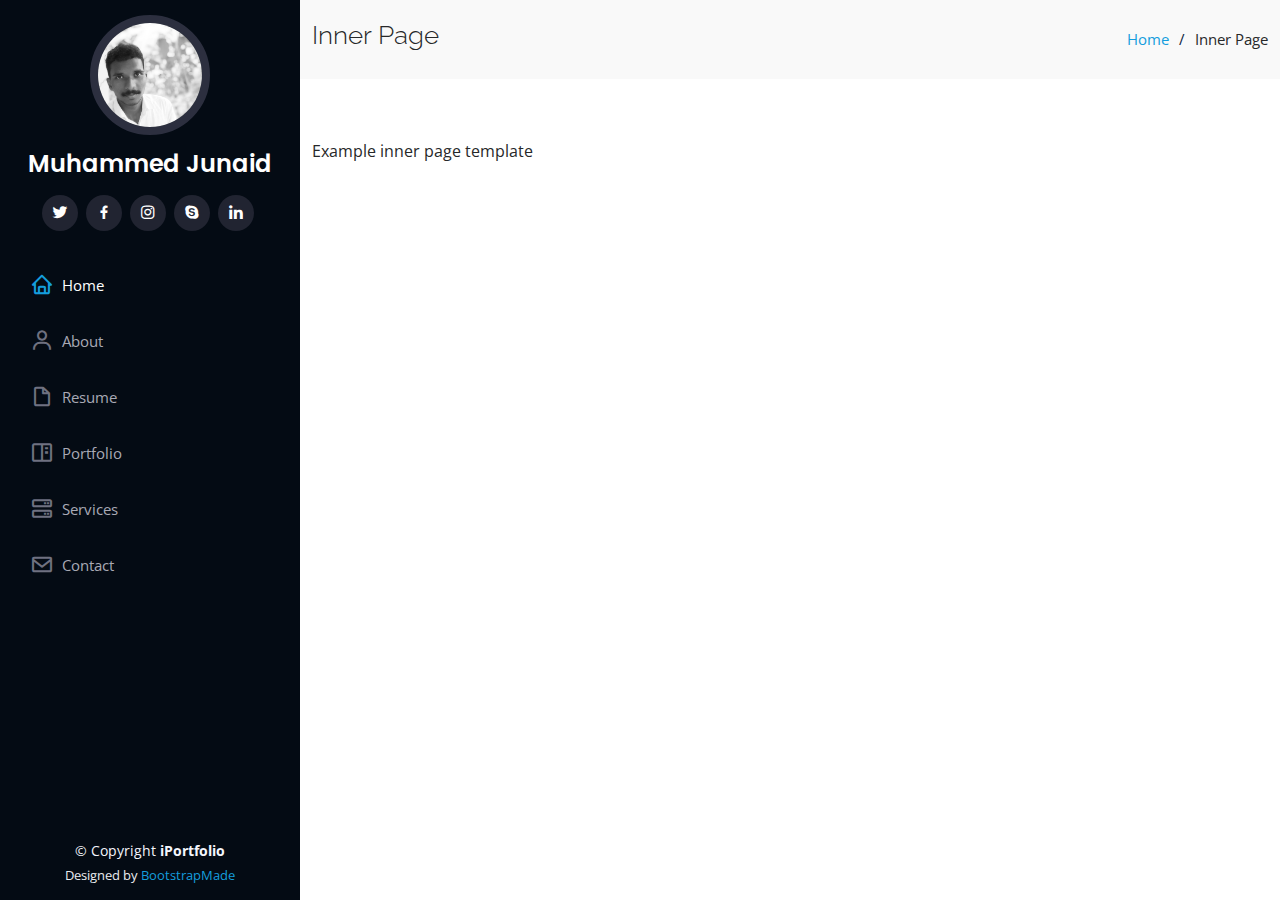
<file: inner-page.html>
<!DOCTYPE html>
<html lang="en">

<head>
  <meta charset="utf-8">
  <meta content="width=device-width, initial-scale=1.0" name="viewport">

  <title>Inner Page - iPortfolio Bootstrap Template</title>
  <meta content="" name="description">
  <meta content="" name="keywords">

  <!-- Favicons -->
  <link href="assets/img/favicon.png" rel="icon">
  <link href="assets/img/apple-touch-icon.png" rel="apple-touch-icon">

  <!-- Google Fonts -->
  <link href="https://fonts.googleapis.com/css?family=Open+Sans:300,300i,400,400i,600,600i,700,700i|Raleway:300,300i,400,400i,500,500i,600,600i,700,700i|Poppins:300,300i,400,400i,500,500i,600,600i,700,700i" rel="stylesheet">

  <!-- Vendor CSS Files -->
  <link href="assets/vendor/aos/aos.css" rel="stylesheet">
  <link href="assets/vendor/bootstrap/css/bootstrap.min.css" rel="stylesheet">
  <link href="assets/vendor/bootstrap-icons/bootstrap-icons.css" rel="stylesheet">
  <link href="assets/vendor/boxicons/css/boxicons.min.css" rel="stylesheet">
  <link href="assets/vendor/glightbox/css/glightbox.min.css" rel="stylesheet">
  <link href="assets/vendor/swiper/swiper-bundle.min.css" rel="stylesheet">

  <!-- Template Main CSS File -->
  <link href="assets/css/style.css" rel="stylesheet">

  <!-- =======================================================
  * Template Name: iPortfolio - v3.10.0
  * Template URL: https://bootstrapmade.com/iportfolio-bootstrap-portfolio-websites-template/
  * Author: BootstrapMade.com
  * License: https://bootstrapmade.com/license/
  ======================================================== -->
</head>

<body>

  <!-- ======= Mobile nav toggle button ======= -->
  <i class="bi bi-list mobile-nav-toggle d-xl-none"></i>

  <!-- ======= Header ======= -->
  <header id="header">
    <div class="d-flex flex-column">

      <div class="profile">
        <img src="assets/img/testimonials/myprofilephoto.jpg" alt="" class="img-fluid rounded-circle">
        <h1 class="text-light"><a href="index.html">Muhammed Junaid</a></h1>
        <div class="social-links mt-3 text-center">
          <a href="#" class="twitter"><i class="bx bxl-twitter"></i></a>
          <a href="#" class="facebook"><i class="bx bxl-facebook"></i></a>
          <a href="#" class="instagram"><i class="bx bxl-instagram"></i></a>
          <a href="#" class="google-plus"><i class="bx bxl-skype"></i></a>
          <a href="#" class="linkedin"><i class="bx bxl-linkedin"></i></a>
        </div>
      </div>

      <nav id="navbar" class="nav-menu navbar">
        <ul>
          <li><a href="#hero" class="nav-link scrollto active"><i class="bx bx-home"></i> <span>Home</span></a></li>
          <li><a href="#about" class="nav-link scrollto"><i class="bx bx-user"></i> <span>About</span></a></li>
          <li><a href="#resume" class="nav-link scrollto"><i class="bx bx-file-blank"></i> <span>Resume</span></a></li>
          <li><a href="#portfolio" class="nav-link scrollto"><i class="bx bx-book-content"></i> <span>Portfolio</span></a></li>
          <li><a href="#services" class="nav-link scrollto"><i class="bx bx-server"></i> <span>Services</span></a></li>
          <li><a href="#contact" class="nav-link scrollto"><i class="bx bx-envelope"></i> <span>Contact</span></a></li>
        </ul>
      </nav><!-- .nav-menu -->
    </div>
  </header><!-- End Header -->

  <main id="main">

    <!-- ======= Breadcrumbs ======= -->
    <section class="breadcrumbs">
      <div class="container">

        <div class="d-flex justify-content-between align-items-center">
          <h2>Inner Page</h2>
          <ol>
            <li><a href="index.html">Home</a></li>
            <li>Inner Page</li>
          </ol>
        </div>

      </div>
    </section><!-- End Breadcrumbs -->

    <section class="inner-page">
      <div class="container">
        <p>
          Example inner page template
        </p>
      </div>
    </section>

  </main><!-- End #main -->

  <!-- ======= Footer ======= -->
  <footer id="footer">
    <div class="container">
      <div class="copyright">
        &copy; Copyright <strong><span>iPortfolio</span></strong>
      </div>
      <div class="credits">
        <!-- All the links in the footer should remain intact. -->
        <!-- You can delete the links only if you purchased the pro version. -->
        <!-- Licensing information: https://bootstrapmade.com/license/ -->
        <!-- Purchase the pro version with working PHP/AJAX contact form: https://bootstrapmade.com/iportfolio-bootstrap-portfolio-websites-template/ -->
        Designed by <a href="https://bootstrapmade.com/">BootstrapMade</a>
      </div>
    </div>
  </footer><!-- End  Footer -->

  <a href="#" class="back-to-top d-flex align-items-center justify-content-center"><i class="bi bi-arrow-up-short"></i></a>

  <!-- Vendor JS Files -->
  <script src="assets/vendor/purecounter/purecounter_vanilla.js"></script>
  <script src="assets/vendor/aos/aos.js"></script>
  <script src="assets/vendor/bootstrap/js/bootstrap.bundle.min.js"></script>
  <script src="assets/vendor/glightbox/js/glightbox.min.js"></script>
  <script src="assets/vendor/isotope-layout/isotope.pkgd.min.js"></script>
  <script src="assets/vendor/swiper/swiper-bundle.min.js"></script>
  <script src="assets/vendor/typed.js/typed.min.js"></script>
  <script src="assets/vendor/waypoints/noframework.waypoints.js"></script>
  <script src="assets/vendor/php-email-form/validate.js"></script>

  <!-- Template Main JS File -->
  <script src="assets/js/main.js"></script>

</body>

</html>
</file>
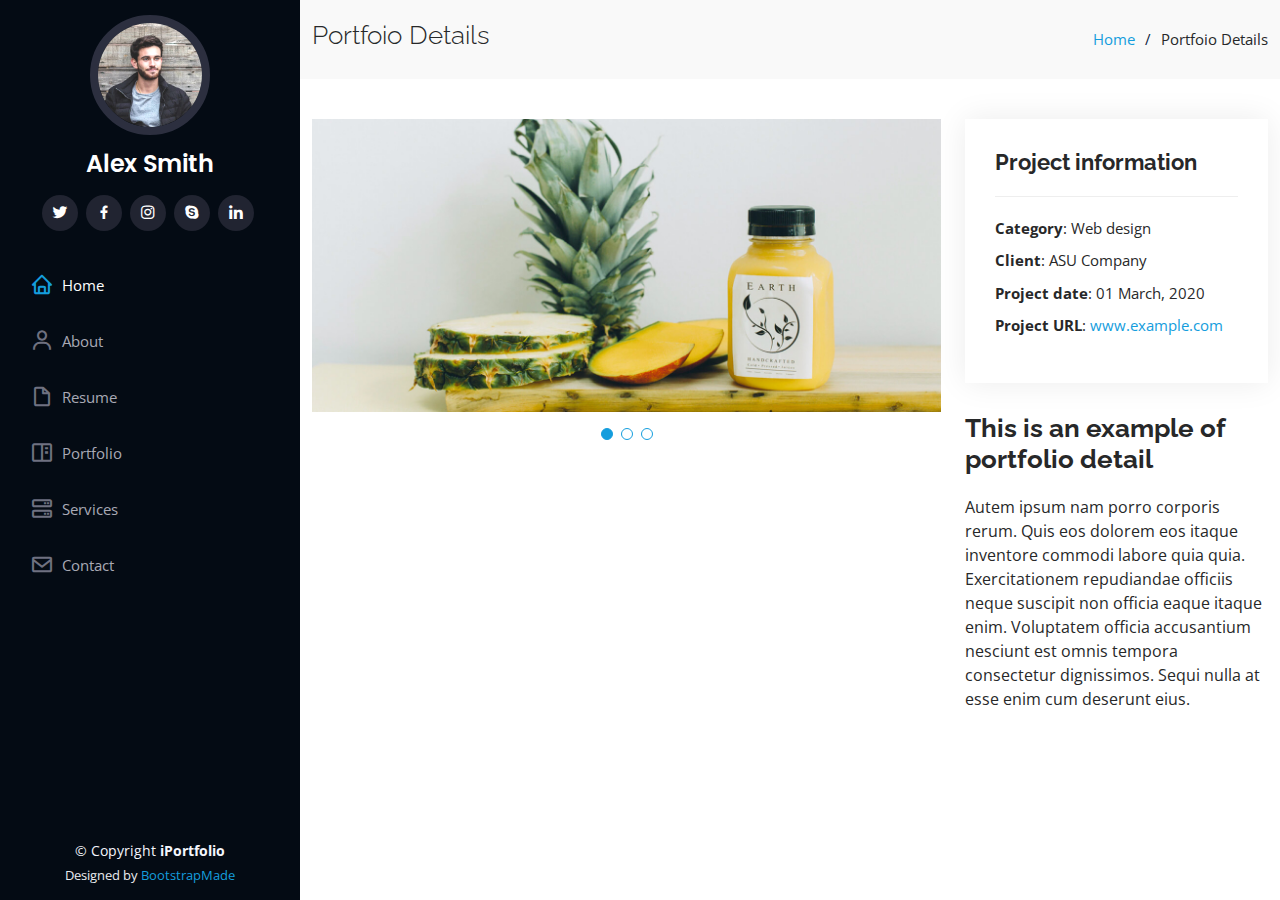
<file: portfolio-details.html>
<!DOCTYPE html>
<html lang="en">

<head>
  <meta charset="utf-8">
  <meta content="width=device-width, initial-scale=1.0" name="viewport">

  <title>Portfolio Details - iPortfolio Bootstrap Template</title>
  <meta content="" name="description">
  <meta content="" name="keywords">

  <!-- Favicons -->
  <link href="assets/img/favicon.png" rel="icon">
  <link href="assets/img/apple-touch-icon.png" rel="apple-touch-icon">

  <!-- Google Fonts -->
  <link href="https://fonts.googleapis.com/css?family=Open+Sans:300,300i,400,400i,600,600i,700,700i|Raleway:300,300i,400,400i,500,500i,600,600i,700,700i|Poppins:300,300i,400,400i,500,500i,600,600i,700,700i" rel="stylesheet">

  <!-- Vendor CSS Files -->
  <link href="assets/vendor/aos/aos.css" rel="stylesheet">
  <link href="assets/vendor/bootstrap/css/bootstrap.min.css" rel="stylesheet">
  <link href="assets/vendor/bootstrap-icons/bootstrap-icons.css" rel="stylesheet">
  <link href="assets/vendor/boxicons/css/boxicons.min.css" rel="stylesheet">
  <link href="assets/vendor/glightbox/css/glightbox.min.css" rel="stylesheet">
  <link href="assets/vendor/swiper/swiper-bundle.min.css" rel="stylesheet">

  <!-- Template Main CSS File -->
  <link href="assets/css/style.css" rel="stylesheet">

  <!-- =======================================================
  * Template Name: iPortfolio - v3.10.0
  * Template URL: https://bootstrapmade.com/iportfolio-bootstrap-portfolio-websites-template/
  * Author: BootstrapMade.com
  * License: https://bootstrapmade.com/license/
  ======================================================== -->
</head>

<body>

  <!-- ======= Mobile nav toggle button ======= -->
  <i class="bi bi-list mobile-nav-toggle d-xl-none"></i>

  <!-- ======= Header ======= -->
  <header id="header">
    <div class="d-flex flex-column">

      <div class="profile">
        <img src="assets/img/profile-img.jpg" alt="" class="img-fluid rounded-circle">
        <h1 class="text-light"><a href="index.html">Alex Smith</a></h1>
        <div class="social-links mt-3 text-center">
          <a href="#" class="twitter"><i class="bx bxl-twitter"></i></a>
          <a href="#" class="facebook"><i class="bx bxl-facebook"></i></a>
          <a href="#" class="instagram"><i class="bx bxl-instagram"></i></a>
          <a href="#" class="google-plus"><i class="bx bxl-skype"></i></a>
          <a href="#" class="linkedin"><i class="bx bxl-linkedin"></i></a>
        </div>
      </div>

      <nav id="navbar" class="nav-menu navbar">
        <ul>
          <li><a href="#hero" class="nav-link scrollto active"><i class="bx bx-home"></i> <span>Home</span></a></li>
          <li><a href="#about" class="nav-link scrollto"><i class="bx bx-user"></i> <span>About</span></a></li>
          <li><a href="#resume" class="nav-link scrollto"><i class="bx bx-file-blank"></i> <span>Resume</span></a></li>
          <li><a href="#portfolio" class="nav-link scrollto"><i class="bx bx-book-content"></i> <span>Portfolio</span></a></li>
          <li><a href="#services" class="nav-link scrollto"><i class="bx bx-server"></i> <span>Services</span></a></li>
          <li><a href="#contact" class="nav-link scrollto"><i class="bx bx-envelope"></i> <span>Contact</span></a></li>
        </ul>
      </nav><!-- .nav-menu -->
    </div>
  </header><!-- End Header -->

  <main id="main">

    <!-- ======= Breadcrumbs ======= -->
    <section id="breadcrumbs" class="breadcrumbs">
      <div class="container">

        <div class="d-flex justify-content-between align-items-center">
          <h2>Portfoio Details</h2>
          <ol>
            <li><a href="index.html">Home</a></li>
            <li>Portfoio Details</li>
          </ol>
        </div>

      </div>
    </section><!-- End Breadcrumbs -->

    <!-- ======= Portfolio Details Section ======= -->
    <section id="portfolio-details" class="portfolio-details">
      <div class="container">

        <div class="row gy-4">

          <div class="col-lg-8">
            <div class="portfolio-details-slider swiper">
              <div class="swiper-wrapper align-items-center">

                <div class="swiper-slide">
                  <img src="assets/img/portfolio/portfolio-details-1.jpg" alt="">
                </div>

                <div class="swiper-slide">
                  <img src="assets/img/portfolio/portfolio-details-2.jpg" alt="">
                </div>

                <div class="swiper-slide">
                  <img src="assets/img/portfolio/portfolio-details-3.jpg" alt="">
                </div>

              </div>
              <div class="swiper-pagination"></div>
            </div>
          </div>

          <div class="col-lg-4">
            <div class="portfolio-info">
              <h3>Project information</h3>
              <ul>
                <li><strong>Category</strong>: Web design</li>
                <li><strong>Client</strong>: ASU Company</li>
                <li><strong>Project date</strong>: 01 March, 2020</li>
                <li><strong>Project URL</strong>: <a href="#">www.example.com</a></li>
              </ul>
            </div>
            <div class="portfolio-description">
              <h2>This is an example of portfolio detail</h2>
              <p>
                Autem ipsum nam porro corporis rerum. Quis eos dolorem eos itaque inventore commodi labore quia quia. Exercitationem repudiandae officiis neque suscipit non officia eaque itaque enim. Voluptatem officia accusantium nesciunt est omnis tempora consectetur dignissimos. Sequi nulla at esse enim cum deserunt eius.
              </p>
            </div>
          </div>

        </div>

      </div>
    </section><!-- End Portfolio Details Section -->

  </main><!-- End #main -->

  <!-- ======= Footer ======= -->
  <footer id="footer">
    <div class="container">
      <div class="copyright">
        &copy; Copyright <strong><span>iPortfolio</span></strong>
      </div>
      <div class="credits">
        <!-- All the links in the footer should remain intact. -->
        <!-- You can delete the links only if you purchased the pro version. -->
        <!-- Licensing information: https://bootstrapmade.com/license/ -->
        <!-- Purchase the pro version with working PHP/AJAX contact form: https://bootstrapmade.com/iportfolio-bootstrap-portfolio-websites-template/ -->
        Designed by <a href="https://bootstrapmade.com/">BootstrapMade</a>
      </div>
    </div>
  </footer><!-- End  Footer -->

  <a href="#" class="back-to-top d-flex align-items-center justify-content-center"><i class="bi bi-arrow-up-short"></i></a>

  <!-- Vendor JS Files -->
  <script src="assets/vendor/purecounter/purecounter_vanilla.js"></script>
  <script src="assets/vendor/aos/aos.js"></script>
  <script src="assets/vendor/bootstrap/js/bootstrap.bundle.min.js"></script>
  <script src="assets/vendor/glightbox/js/glightbox.min.js"></script>
  <script src="assets/vendor/isotope-layout/isotope.pkgd.min.js"></script>
  <script src="assets/vendor/swiper/swiper-bundle.min.js"></script>
  <script src="assets/vendor/typed.js/typed.min.js"></script>
  <script src="assets/vendor/waypoints/noframework.waypoints.js"></script>
  <script src="assets/vendor/php-email-form/validate.js"></script>

  <!-- Template Main JS File -->
  <script src="assets/js/main.js"></script>

</body>

</html>
</file>
<file: assets/css/style.css>
/**
* Template Name: iPortfolio - v3.10.0
* Template URL: https://bootstrapmade.com/iportfolio-bootstrap-portfolio-websites-template/
* Author: BootstrapMade.com
* License: https://bootstrapmade.com/license/
*/

/*--------------------------------------------------------------
# General
--------------------------------------------------------------*/
body {
  font-family: "Open Sans", sans-serif;
  color: #272829;
}

a {
  color: #149ddd;
  text-decoration: none;
}

a:hover {
  color: #37b3ed;
  text-decoration: none;
}

h1,
h2,
h3,
h4,
h5,
h6 {
  font-family: "Raleway", sans-serif;
}

/*--------------------------------------------------------------
# Back to top button
--------------------------------------------------------------*/
.back-to-top {
  position: fixed;
  visibility: hidden;
  opacity: 0;
  right: 15px;
  bottom: 15px;
  z-index: 996;
  background: #149ddd;
  width: 40px;
  height: 40px;
  border-radius: 50px;
  transition: all 0.4s;
}

.back-to-top i {
  font-size: 28px;
  color: #fff;
  line-height: 0;
}

.back-to-top:hover {
  background: #2eafec;
  color: #fff;
}

.back-to-top.active {
  visibility: visible;
  opacity: 1;
}

/*--------------------------------------------------------------
# Header
--------------------------------------------------------------*/
#header {
  position: fixed;
  top: 0;
  left: 0;
  bottom: 0;
  width: 300px;
  transition: all ease-in-out 0.5s;
  z-index: 9997;
  transition: all 0.5s;
  padding: 0 15px;
  background: #040b14;
  overflow-y: auto;
}

#header .profile img {
  margin: 15px auto;
  display: block;
  width: 120px;
  border: 8px solid #2c2f3f;
}

#header .profile h1 {
  font-size: 24px;
  margin: 0;
  padding: 0;
  font-weight: 600;
  -moz-text-align-last: center;
  text-align-last: center;
  font-family: "Poppins", sans-serif;
}

#header .profile h1 a,
#header .profile h1 a:hover {
  color: #fff;
  text-decoration: none;
}

#header .profile .social-links a {
  font-size: 18px;
  display: inline-block;
  background: #212431;
  color: #fff;
  line-height: 1;
  padding: 8px 0;
  margin-right: 4px;
  border-radius: 50%;
  text-align: center;
  width: 36px;
  height: 36px;
  transition: 0.3s;
}

#header .profile .social-links a:hover {
  background: #149ddd;
  color: #fff;
  text-decoration: none;
}

#main {
  margin-left: 300px;
}

@media (max-width: 1199px) {
  #header {
    left: -300px;
  }

  #main {
    margin-left: 0;
  }
}

/*--------------------------------------------------------------
# Navigation Menu
--------------------------------------------------------------*/
/* Desktop Navigation */
.nav-menu {
  padding: 30px 0 0 0;
}

.nav-menu * {
  margin: 0;
  padding: 0;
  list-style: none;
}

.nav-menu>ul>li {
  position: relative;
  white-space: nowrap;
}

.nav-menu a,
.nav-menu a:focus {
  display: flex;
  align-items: center;
  color: #a8a9b4;
  padding: 12px 15px;
  margin-bottom: 8px;
  transition: 0.3s;
  font-size: 15px;
}

.nav-menu a i,
.nav-menu a:focus i {
  font-size: 24px;
  padding-right: 8px;
  color: #6f7180;
}

.nav-menu a:hover,
.nav-menu .active,
.nav-menu .active:focus,
.nav-menu li:hover>a {
  text-decoration: none;
  color: #fff;
}

.nav-menu a:hover i,
.nav-menu .active i,
.nav-menu .active:focus i,
.nav-menu li:hover>a i {
  color: #149ddd;
}

/* Mobile Navigation */
.mobile-nav-toggle {
  position: fixed;
  right: 15px;
  top: 15px;
  z-index: 9998;
  border: 0;
  font-size: 24px;
  transition: all 0.4s;
  outline: none !important;
  background-color: #149ddd;
  color: #fff;
  width: 40px;
  height: 40px;
  display: inline-flex;
  align-items: center;
  justify-content: center;
  line-height: 0;
  border-radius: 50px;
  cursor: pointer;
}

.mobile-nav-active {
  overflow: hidden;
}

.mobile-nav-active #header {
  left: 0;
}

/*--------------------------------------------------------------
# Hero Section
--------------------------------------------------------------*/
#hero {
  width: 100%;
  height: 100vh;
  background: url("../img/testimonials/backgraund.jpg") top center;
  background-size: cover;
}

#hero:before {
  content: "";
  background: rgba(5, 11, 19, 0.3);
  position: absolute;
  bottom: 0;
  top: 0;
  left: 0;
  right: 0;
  z-index: 1;
}

#hero .hero-container {
  position: relative;
  z-index: 2;
  min-width: 400px;
  padding-left: 800px;
}

#hero h1 {
  margin: 0 0 10px 0;
  font-size: 64px;
  font-weight: 700;
  line-height: 56px;
  color: #fff;
}

#hero p {
  color: #fff;
  margin-bottom: 50px;
  font-size: 26px;
  font-family: "Poppins", sans-serif;
}

#hero p span {
  color: #fff;
  padding-bottom: 4px;
  letter-spacing: 1px;
  border-bottom: 3px solid #149ddd;
}
#hero h2{
  color: #abdaf2;
  font-size: 40px;
}

@media (min-width: 1024px) {
  #hero {
    background-attachment: fixed;
  }
}

@media (max-width: 768px) {
  #hero h1 {
    font-size: 28px;
    line-height: 36px;
  }

  #hero h2 {
    font-size: 18px;
    line-height: 24px;
    margin-bottom: 30px;
  
  }
}

/*--------------------------------------------------------------
# Sections General
--------------------------------------------------------------*/
section {
  padding: 60px 0;
  overflow: hidden;
}

.section-bg {
  background: #ecfdf3;
}

.section-title {
  padding-bottom: 30px;
}

.section-title h2 {
  font-size: 32px;
  font-weight: bold;
  margin-bottom: 20px;
  padding-bottom: 20px;
  position: relative;
  color: #053980;
}

.section-title h2::after {
  content: "";
  position: absolute;
  display: block;
  width: 50px;
  height: 3px;
  background: #cfc9f6;
  bottom: 0;
  left: 0;
}

.section-title p {
  margin-bottom: 0;
}

/*--------------------------------------------------------------
# About
--------------------------------------------------------------*/
.about .content h3 {
  font-weight: 700;
  font-size: 26px;
  color: #682147;
}

.about .content ul {
  list-style: none;
  padding: 0;
}

.about .content ul li {
  margin-bottom: 20px;
  display: flex;
  align-items: center;
}

.about .content ul strong {
  margin-right: 10px;
}

.about .content ul i {
  font-size: 16px;
  margin-right: 5px;
  color: #4f1143;
  line-height: 0;
}

.about .content p:last-child {
  margin-bottom: 0;
}

/*--------------------------------------------------------------
# Facts
--------------------------------------------------------------*/
.facts {
  padding-bottom: 30px;
}

.facts .count-box {
  padding: 30px;
  width: 100%;
}

.facts .count-box i {
  display: block;
  font-size: 44px;
  color: #149ddd;
  float: left;
  line-height: 0;
}

.facts .count-box span {
  font-size: 48px;
  line-height: 40px;
  display: block;
  font-weight: 700;
  color: #050d18;
  margin-left: 60px;
}

.facts .count-box p {
  padding: 15px 0 0 0;
  margin: 0 0 0 60px;
  font-family: "Raleway", sans-serif;
  font-size: 14px;
  color: #122f57;
}

.facts .count-box a {
  font-weight: 600;
  display: block;
  margin-top: 20px;
  color: #122f57;
  font-size: 15px;
  font-family: "Poppins", sans-serif;
  transition: ease-in-out 0.3s;
}

.facts .count-box a:hover {
  color: #1f5297;
}

/*--------------------------------------------------------------
# Akills
--------------------------------------------------------------*/
.skills .progress {
  height: 60px;
  display: block;
  background: none;
  border-radius: 0;
}

.skills .progress .skill {
  padding: 0;
  margin: 0 0 6px 0;
  text-transform: uppercase;
  display: block;
  font-weight: 600;
  font-family: "Poppins", sans-serif;
  color: #050d18;
}

.skills .progress .skill .val {
  float: right;
  font-style: normal;
}

.skills .progress-bar-wrap {
  background: #dce8f8;
  height: 10px;
}

.skills .progress-bar {
  width: 1px;
  height: 10px;
  transition: 0.9s;
  background-color: #149ddd;
}

/*--------------------------------------------------------------
# Resume
--------------------------------------------------------------*/
.resume .resume-title {
  font-size: 26px;
  font-weight: 700;
  margin-top: 20px;
  margin-bottom: 20px;
  color: #050d18;
}

.resume .resume-item {
  padding: 0 0 20px 20px;
  margin-top: -2px;
  border-left: 2px solid #1f5297;
  position: relative;
}

.resume .resume-item h4 {
  line-height: 18px;
  font-size: 18px;
  font-weight: 600;
  text-transform: uppercase;
  font-family: "Poppins", sans-serif;
  color: #050d18;
  margin-bottom: 10px;
}

.resume .resume-item h5 {
  font-size: 16px;
  background: #e4edf9;
  padding: 5px 15px;
  display: inline-block;
  font-weight: 600;
  margin-bottom: 10px;
}

.resume .resume-item ul {
  padding-left: 20px;
}

.resume .resume-item ul li {
  padding-bottom: 10px;
}

.resume .resume-item:last-child {
  padding-bottom: 0;
}

.resume .resume-item::before {
  content: "";
  position: absolute;
  width: 16px;
  height: 16px;
  border-radius: 50px;
  left: -9px;
  top: 0;
  background: #fff;
  border: 2px solid #1f5297;
}

/*--------------------------------------------------------------
# Portfolio
--------------------------------------------------------------*/
.portfolio .portfolio-item {
  margin-bottom: 30px;
}

.portfolio #portfolio-flters {
  padding: 0;
  margin: 0 auto 35px auto;
  list-style: none;
  text-align: center;
  background: #fff;
  border-radius: 50px;
  padding: 2px 15px;
}

.portfolio #portfolio-flters li {
  cursor: pointer;
  display: inline-block;
  padding: 10px 15px 8px 15px;
  font-size: 14px;
  font-weight: 600;
  line-height: 1;
  text-transform: uppercase;
  color: #272829;
  margin-bottom: 5px;
  transition: all 0.3s ease-in-out;
}

.portfolio #portfolio-flters li:hover,
.portfolio #portfolio-flters li.filter-active {
  color: #149ddd;
}

.portfolio #portfolio-flters li:last-child {
  margin-right: 0;
}

.portfolio .portfolio-wrap {
  transition: 0.3s;
  position: relative;
  overflow: hidden;
  z-index: 1;
}

.portfolio .portfolio-wrap::before {
  content: "";
  background: rgba(255, 255, 255, 0.5);
  position: absolute;
  left: 0;
  right: 0;
  top: 0;
  bottom: 0;
  transition: all ease-in-out 0.3s;
  z-index: 2;
  opacity: 0;
}

.portfolio .portfolio-wrap .portfolio-links {
  opacity: 1;
  left: 0;
  right: 0;
  bottom: -60px;
  z-index: 3;
  position: absolute;
  transition: all ease-in-out 0.3s;
  display: flex;
  justify-content: center;
}

.portfolio .portfolio-wrap .portfolio-links a {
  color: #fff;
  font-size: 28px;
  text-align: center;
  background: rgba(20, 157, 221, 0.75);
  transition: 0.3s;
  width: 50%;
}

.portfolio .portfolio-wrap .portfolio-links a:hover {
  background: rgba(20, 157, 221, 0.95);
}

.portfolio .portfolio-wrap .portfolio-links a+a {
  border-left: 1px solid #37b3ed;
}

.portfolio .portfolio-wrap:hover::before {
  top: 0;
  left: 0;
  right: 0;
  bottom: 0;
  opacity: 1;
}

.portfolio .portfolio-wrap:hover .portfolio-links {
  opacity: 1;
  bottom: 0;
}

/*--------------------------------------------------------------
# Portfolio Details
--------------------------------------------------------------*/
.portfolio-details {
  padding-top: 40px;
}

.portfolio-details .portfolio-details-slider img {
  width: 100%;
}

.portfolio-details .portfolio-details-slider .swiper-pagination {
  margin-top: 20px;
  position: relative;
}

.portfolio-details .portfolio-details-slider .swiper-pagination .swiper-pagination-bullet {
  width: 12px;
  height: 12px;
  background-color: #fff;
  opacity: 1;
  border: 1px solid #149ddd;
}

.portfolio-details .portfolio-details-slider .swiper-pagination .swiper-pagination-bullet-active {
  background-color: #149ddd;
}

.portfolio-details .portfolio-info {
  padding: 30px;
  box-shadow: 0px 0 30px rgba(5, 13, 24, 0.08);
}

.portfolio-details .portfolio-info h3 {
  font-size: 22px;
  font-weight: 700;
  margin-bottom: 20px;
  padding-bottom: 20px;
  border-bottom: 1px solid #eee;
}

.portfolio-details .portfolio-info ul {
  list-style: none;
  padding: 0;
  font-size: 15px;
}

.portfolio-details .portfolio-info ul li+li {
  margin-top: 10px;
}

.portfolio-details .portfolio-description {
  padding-top: 30px;
}

.portfolio-details .portfolio-description h2 {
  font-size: 26px;
  font-weight: 700;
  margin-bottom: 20px;
}

.portfolio-details .portfolio-description p {
  padding: 0;
}

/*--------------------------------------------------------------
# Services
--------------------------------------------------------------*/
.services .icon-box {
  margin-bottom: 20px;
}

.services .icon {
  float: left;
  display: flex;
  align-items: center;
  justify-content: center;
  width: 54px;
  height: 54px;
  background: #149ddd;
  border-radius: 50%;
  transition: 0.5s;
  border: 1px solid #149ddd;
}

.services .icon i {
  color: #fff;
  font-size: 24px;
  line-height: 0;
}

.services .icon-box:hover .icon {
  background: #fff;
}

.services .icon-box:hover .icon i {
  color: #149ddd;
}

.services .title {
  margin-left: 80px;
  font-weight: 700;
  margin-bottom: 15px;
  font-size: 18px;
}

.services .title a {
  color: #343a40;
}

.services .title a:hover {
  color: #149ddd;
}

.services .description {
  margin-left: 80px;
  line-height: 24px;
  font-size: 14px;
}

/*--------------------------------------------------------------
# Testimonials
--------------------------------------------------------------*/
.testimonials .testimonials-carousel,
.testimonials .testimonials-slider {
  overflow: hidden;
}

.testimonials .testimonial-item {
  box-sizing: content-box;
  text-align: center;
  min-height: 320px;
}

.testimonials .testimonial-item .testimonial-img {
  width: 90px;
  border-radius: 50%;
  margin: 0 auto;
}

.testimonials .testimonial-item h3 {
  font-size: 18px;
  font-weight: bold;
  margin: 10px 0 5px 0;
  color: #111;
}

.testimonials .testimonial-item h4 {
  font-size: 14px;
  color: #999;
  margin: 0;
}

.testimonials .testimonial-item .quote-icon-left,
.testimonials .testimonial-item .quote-icon-right {
  color: #c3e8fa;
  font-size: 26px;
}

.testimonials .testimonial-item .quote-icon-left {
  display: inline-block;
  left: -5px;
  position: relative;
}

.testimonials .testimonial-item .quote-icon-right {
  display: inline-block;
  right: -5px;
  position: relative;
  top: 10px;
}

.testimonials .testimonial-item p {
  font-style: italic;
  margin: 0 15px 15px 15px;
  padding: 20px;
  background: #fff;
  position: relative;
  margin-bottom: 35px;
  border-radius: 6px;
  box-shadow: 0px 2px 15px rgba(0, 0, 0, 0.1);
}

.testimonials .testimonial-item p::after {
  content: "";
  width: 0;
  height: 0;
  border-top: 20px solid #fff;
  border-right: 20px solid transparent;
  border-left: 20px solid transparent;
  position: absolute;
  bottom: -20px;
  left: calc(50% - 20px);
}

.testimonials .swiper-pagination {
  margin-top: 20px;
  position: relative;
}

.testimonials .swiper-pagination .swiper-pagination-bullet {
  width: 12px;
  height: 12px;
  background-color: #fff;
  opacity: 1;
  border: 1px solid #149ddd;
}

.testimonials .swiper-pagination .swiper-pagination-bullet-active {
  background-color: #149ddd;
}

/*--------------------------------------------------------------
# Contact
--------------------------------------------------------------*/
.contact {
  padding-bottom: 130px;
}

.contact .info {
  padding: 30px;
  background: #fff;
  width: 100%;
  box-shadow: 0 0 24px 0 rgba(0, 0, 0, 0.12);
}

.contact .info i {
  font-size: 20px;
  color: #149ddd;
  float: left;
  width: 44px;
  height: 44px;
  background: #dff3fc;
  display: flex;
  justify-content: center;
  align-items: center;
  border-radius: 50px;
  transition: all 0.3s ease-in-out;
}

.contact .info h4 {
  padding: 0 0 0 60px;
  font-size: 22px;
  font-weight: 600;
  margin-bottom: 5px;
  color: #050d18;
}

.contact .info p {
  padding: 0 0 10px 60px;
  margin-bottom: 20px;
  font-size: 14px;
  color: #173b6c;
}

.contact .info .email p {
  padding-top: 5px;
}

.contact .info .social-links {
  padding-left: 60px;
}

.contact .info .social-links a {
  font-size: 18px;
  display: inline-block;
  background: #333;
  color: #fff;
  line-height: 1;
  padding: 8px 0;
  border-radius: 50%;
  text-align: center;
  width: 36px;
  height: 36px;
  transition: 0.3s;
  margin-right: 10px;
}

.contact .info .social-links a:hover {
  background: #149ddd;
  color: #fff;
}

.contact .info .email:hover i,
.contact .info .address:hover i,
.contact .info .phone:hover i {
  background: #149ddd;
  color: #fff;
}

.contact .php-email-form {
  width: 100%;
  padding: 30px;
  background: #fff;
  box-shadow: 0 0 24px 0 rgba(0, 0, 0, 0.12);
}

.contact .php-email-form .form-group {
  padding-bottom: 8px;
}

.contact .php-email-form .validate {
  display: none;
  color: red;
  margin: 0 0 15px 0;
  font-weight: 400;
  font-size: 13px;
}

.contact .php-email-form .error-message {
  display: none;
  color: #fff;
  background: #ed3c0d;
  text-align: left;
  padding: 15px;
  font-weight: 600;
}

.contact .php-email-form .error-message br+br {
  margin-top: 25px;
}

.contact .php-email-form .sent-message {
  display: none;
  color: #fff;
  background: #18d26e;
  text-align: center;
  padding: 15px;
  font-weight: 600;
}

.contact .php-email-form .loading {
  display: none;
  background: #fff;
  text-align: center;
  padding: 15px;
}

.contact .php-email-form .loading:before {
  content: "";
  display: inline-block;
  border-radius: 50%;
  width: 24px;
  height: 24px;
  margin: 0 10px -6px 0;
  border: 3px solid #18d26e;
  border-top-color: #eee;
  -webkit-animation: animate-loading 1s linear infinite;
  animation: animate-loading 1s linear infinite;
}

.contact .php-email-form .form-group {
  margin-bottom: 15px;
}

.contact .php-email-form label {
  padding-bottom: 8px;
}

.contact .php-email-form input,
.contact .php-email-form textarea {
  border-radius: 0;
  box-shadow: none;
  font-size: 14px;
}

.contact .php-email-form input {
  height: 44px;
}

.contact .php-email-form textarea {
  padding: 10px 15px;
}

.contact .php-email-form button[type=submit] {
  background: #149ddd;
  border: 0;
  padding: 10px 24px;
  color: #fff;
  transition: 0.4s;
  border-radius: 4px;
}

.contact .php-email-form button[type=submit]:hover {
  background: #37b3ed;
}

@-webkit-keyframes animate-loading {
  0% {
    transform: rotate(0deg);
  }

  100% {
    transform: rotate(360deg);
  }
}

@keyframes animate-loading {
  0% {
    transform: rotate(0deg);
  }

  100% {
    transform: rotate(360deg);
  }
}

/*--------------------------------------------------------------
# Breadcrumbs
--------------------------------------------------------------*/
.breadcrumbs {
  padding: 20px 0;
  background: #f9f9f9;
}

.breadcrumbs h2 {
  font-size: 26px;
  font-weight: 300;
}

.breadcrumbs ol {
  display: flex;
  flex-wrap: wrap;
  list-style: none;
  padding: 0;
  margin: 0;
  font-size: 15px;
}

.breadcrumbs ol li+li {
  padding-left: 10px;
}

.breadcrumbs ol li+li::before {
  display: inline-block;
  padding-right: 10px;
  color: #0e2442;
  content: "/";
}

@media (max-width: 768px) {
  .breadcrumbs .d-flex {
    display: block !important;
  }

  .breadcrumbs ol {
    display: block;
  }

  .breadcrumbs ol li {
    display: inline-block;
  }
}

/*--------------------------------------------------------------
# Footer
--------------------------------------------------------------*/
#footer {
  padding: 15px;
  color: #f4f6fd;
  font-size: 14px;
  position: fixed;
  left: 0;
  bottom: 0;
  width: 300px;
  z-index: 9999;
  background: #040b14;
}

#footer .copyright {
  text-align: center;
}

#footer .credits {
  padding-top: 5px;
  text-align: center;
  font-size: 13px;
  color: #eaebf0;
}

@media (max-width: 1199px) {
  #footer {
    position: static;
    width: auto;
    padding-right: 20px 15px;
  }
}
</file>
